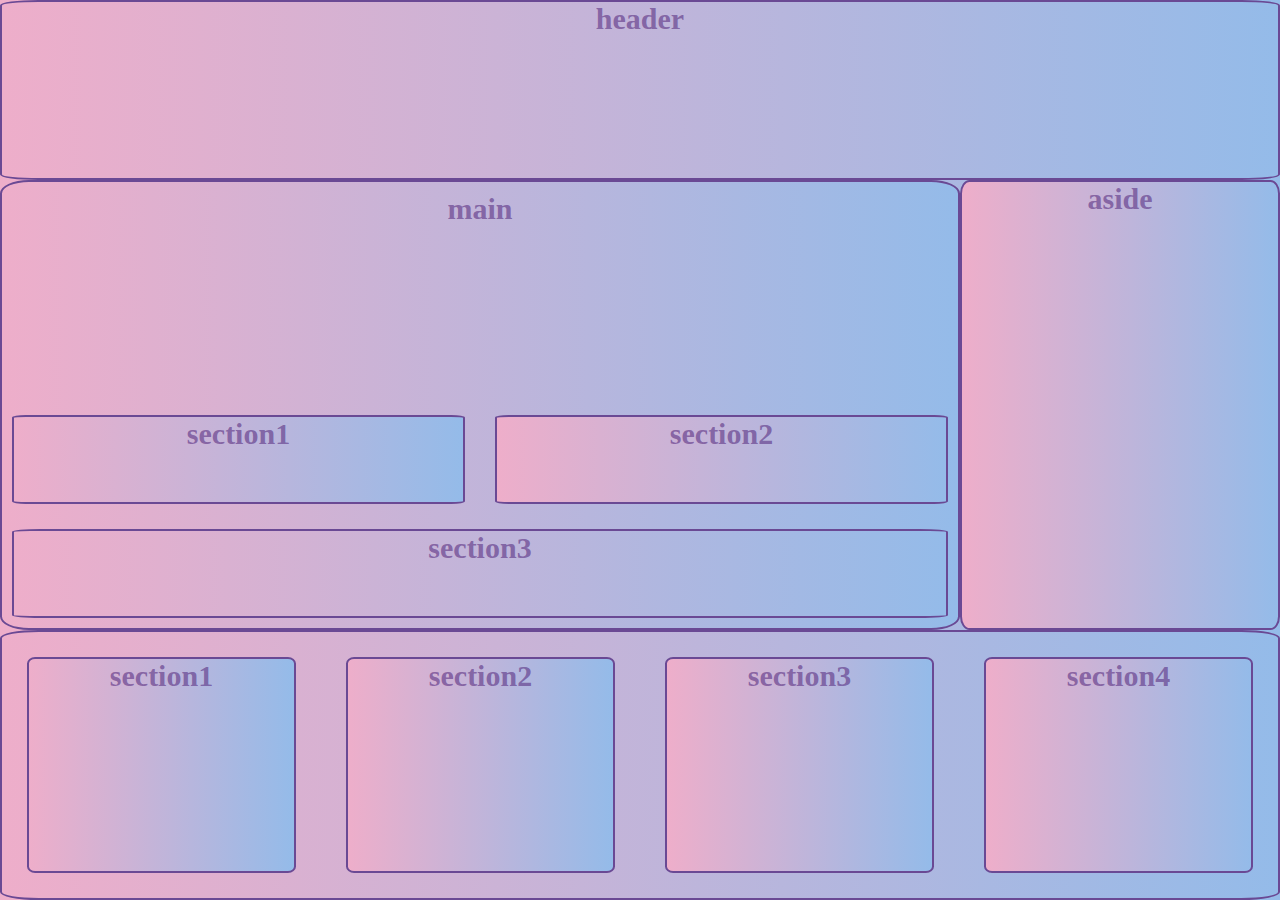
<file: 1/index.html>
<!DOCTYPE html>
<html>

<head>
    <title>Grids</title>
    <link rel="stylesheet" href="/1/assets/styles/normalize.css">
    <link rel="stylesheet" href="/1/assets/styles/style.css">
    <link rel="preconnect" href="https://fonts.googleapis.com">
    <link rel="preconnect" href="https://fonts.gstatic.com" crossorigin>
    <link href="https://fonts.googleapis.com/css2?family=Cabin+Sketch:wght@400;700family=Nerko+One&;900&display=swap"
        rel="stylesheet">
</head>

<body>
    <div class="container">
        <header>header</header>
        <main >
            <p> main</p>
            <section>section1</section>
            <section>section2</section>
            <section>section3</section>
        </main>
        <aside>aside</aside>
        <footer>
            <section>section1</section>
            <section>section2</section>
            <section>section3</section>
            <section>section4</section>
        </footer>
    </div>
</body>

</html>
</file>
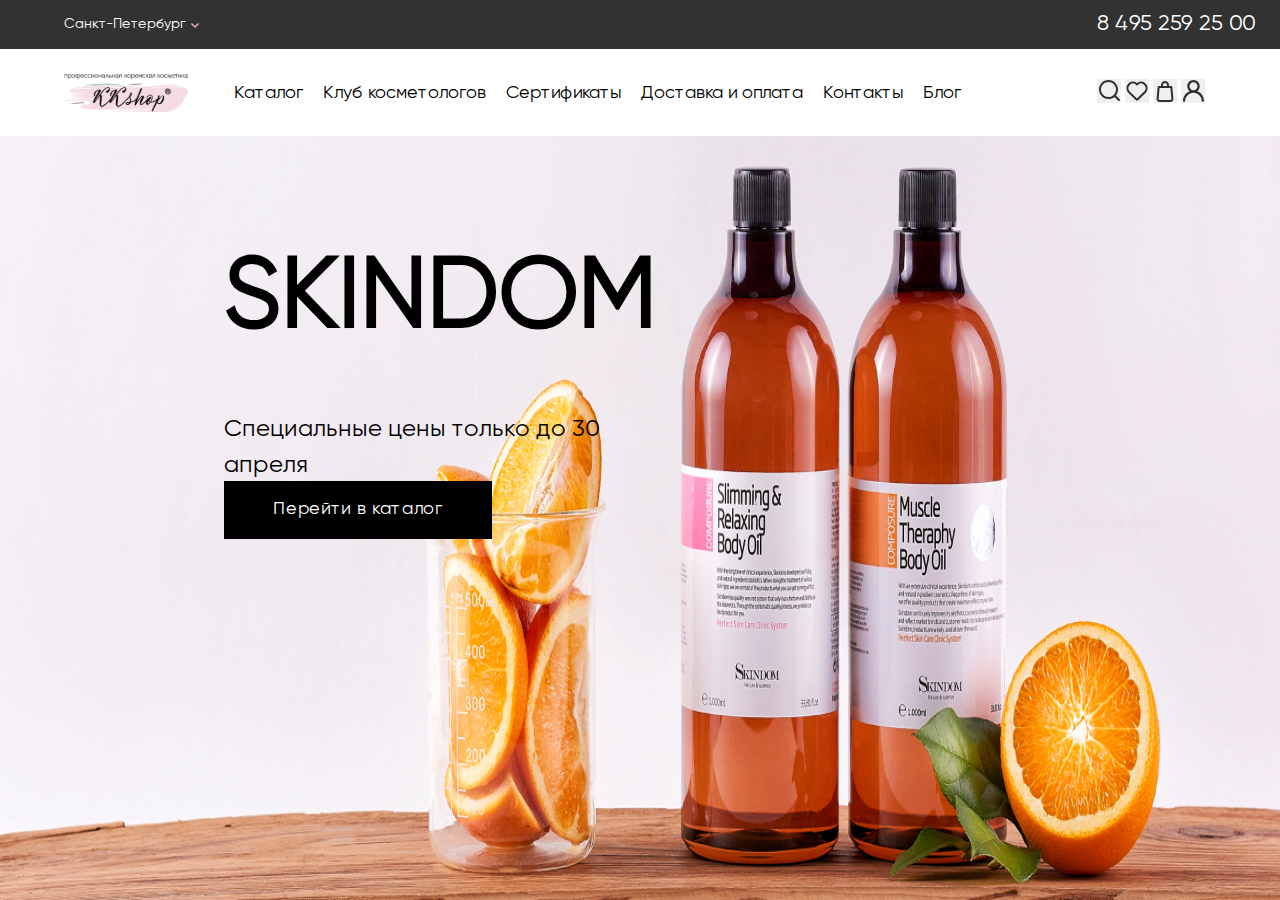
<file: 2/assets/index.html>
<!DOCTYPE html>
<html>

<head>
    <title>KK-Shop</title>
    <link rel="stylesheet" href="/1/assets/styles/normalize.css">
    <link rel="stylesheet" href="/2/assets/styles/style.css">

</head>

<body class="wrapper">
    <header>
        <div id="city"  class="font">Санкт-Петербург
            <img src="/2/assets/images/vector.svg" alt="Стрелка выпадающего списка"></div>
        <p  class="font">8 495 259 25 00</p>
    </header>
    <nav>
        <img src="/2/assets/images/logo.svg" alt="Лого">
        <div class="nav">
            <ul><a href="" class="font"> Каталог</a></ul>
            <ul><a href="" class="font">Клуб косметологов</a></ul>
            <ul><a href="" class="font">Сертификаты</a></ul>
            <ul><a href="" class="font">Доставка и оплата</a></ul>
            <ul><a href="" class="font">Контакты</a></ul>
            <ul><a href="" class="font">Блог</a></ul>
        </div>
        <div class="menu">
            <button></button>
            <button></button>
            <button></button>
            <button></button>
        </div>
    </nav>
    <main>
        <p class="font">SKINDOM</p>
        <p class="font">Специальные цены только до 30 апреля</p>
        <a class="font"> 
            Перейти в каталог
        </a>
    </main>
</body>

</html>
</file>
<file: 1/assets/styles/style.css>
*{ box-sizing: border-box;
        }
        body,
        html {
            background: linear-gradient(90deg, rgba(238, 174, 202, 1) 0%, rgba(148, 187, 233, 1) 100%);
            margin: 0;
        }

        .container {
            display: grid;
            width: 100vw;
            height: 100vh;

            grid-template-columns: 75% 25%;
            grid-template-rows: 1fr 2.5fr 1.5fr;
        }

        header,
        main,
        aside,
        footer,
        section {
            background: linear-gradient(90deg, rgba(238, 174, 202, 1) 0%, rgba(148, 187, 233, 1) 100%);
            border-radius: 3%;
            border: 2px solid rgb(106, 73, 148);

            text-align: center;
            font-family: 'Nerko One', cursive;
            font-weight: 700;
            font-size: 30px;
            color: rgba(85, 42, 126, 0.589);
        }

        header {
            grid-row: 1 / 2;
            grid-column: 1 / 3;
        }

        main {
            grid-row: 2 / 3;
            grid-column: 1 / 2;
        }

        aside {
            grid-row: 2 / 3;
            grid-column: 2 / 3;
        }

        footer {
            grid-column: 1 / 3;
            grid-row: 3 / 4;
        }

        main {
            display: grid;
            grid-template-columns: 1fr 1fr;
            grid-template-rows: 2fr 1fr 1fr;

            width: 100%;
            height: 100%;
            column-gap: 10px;
            row-gap: 5px;
        }

        main p {
            grid-row: 1 / 2;
            grid-column: 1 / 3;

            margin: 10px;
        }

        main section:nth-child(2) {
            grid-column: 1 / 2;
            grid-row: 2 / 3;

            margin: 10px;
        }

        main section:nth-child(3) {
            grid-column: 2 / 3;
            grid-row: 2 / 3;

            margin: 10px;
        }

        main section:last-child {
            grid-column: 1 / 3;
            grid-row: 3 / 4;

            margin: 10px;
        }

        footer {
            display: grid;
            grid-template-areas: "section1 section2 section3 section4";
            grid-template-columns: repeat(4, 1fr);
            grid-template-rows: 1fr;
        }

        footer section:nth-child(1n+1) {
            margin: 25px;
        }

        footer section:first-child {
            grid-area: section1;
        }

        footer section:nth-child(2) {
            grid-area: section2;
        }

        footer section:nth-child(3) {
            grid-area: section3;
        }

        footer section:last-child {
            grid-area: section4;
        }
</file>
<file: 2/assets/styles/style.css>
@font-face {
    font-family: 'Gilroy';
    src: url(/2/assets/fonts/GilroyRegular.woff);
}

* {
    box-sizing: border-box;
}

html,
body {
    margin: 0;
}


.wrapper {
    display: grid;
    width: 100vw;
    height: 100vh;
    grid: 49px 87px 1fr / 1fr;
}

header {
    grid-row: 1 / 2;
    grid-column: 1 / 2;

    display: grid;
    grid: 1fr / 5vw 160px 1fr 170px 1vw;

    background-color: #323232;
}

#city {
    grid-row: 1 /2;
    grid-column: 2 / 3;
    align-self: center;

    font-weight: 400;
    font-size: 14px;
    line-height: 150%;

    color: #FFFFFF;
}

header p:last-child {
    grid-row: 1 / 2;
    grid-column: -2 / -3;
    align-self: center;

    margin: 0;

    font-weight: 400;
    font-size: 22px;
    line-height: 150%;

    color: #FFFFFF;
}

nav {
    grid-row: 2 / 3;
    grid-column: 1 / 2;

    display: grid;
    grid: 1fr / 5vw 160px 1fr 170px 1vw;
}

nav img {
    grid-row: 1 / 2;
    grid-column: 2 / 3;
    align-self: center;
}

.nav {
    grid-row: 1 / 2;
    grid-column: 3 / 4;
    align-self: center;

    display: flex;
    justify-content: flex-start;
}

.nav ul {
    padding: 10px;
    margin: 0;

    font-weight: 400;
    font-size: 18px;
    line-height: 150%;
}

.menu {
    grid-row: 1 / 2;
    grid-column: -2 / -3;
    align-self: center;
}

.menu button {
    box-sizing: border-box;
    border: none;
    height: 24px;
    width: 24px;
    border-radius: 0px;
}

.menu button:first-child {
    background-image: url(/2/assets/images/icon_search.svg);
}

.menu button:nth-child(2) {
    background-image: url(/2/assets/images/icon_heart.svg);
}

.menu button:nth-child(3) {
    background-image: url(/2/assets/images/bag.svg);
}

.menu button:nth-child(4) {
    background-image: url(/2/assets/images/icon_profile.svg);
}

main {
    grid-row: 3 / 4;
    grid-column: 1 / 2;

    display: grid;
    grid: 90px 18vh 4.31vh 6vh 6.96vh 1fr/ 5vw 160px 34vw 1fr;
    background-image: url(/2/assets/images/main_foto.jpg);
    background-size: 100% 100% ; 
}

main p:first-child {
    grid-row: 2 / 3;
    grid-column: 3 / 4;

    margin: 0;

    font-weight: 600;
    font-size: 99px;
    line-height: 150%;

    color: #000000;
}

main p:nth-child(2) {
    grid-row: 3 / 4;
    grid-column: 3 / 4;

    margin: 0;
    padding-top: 2.5vh;

    font-weight: 400;
    font-size: 24px;
    line-height: 150%;

    color: #000000;
}

main a {
    grid-row: 5 / 6;
    grid-column: 3 / 4;
    display: flex;

    justify-content: center;
    align-items: center;

    width: 268px;
    height: 58px;

    font-weight: 400;
    font-size: 18px;
    line-height: 150%;
    letter-spacing: 0.0375em;

    background-color: #000000;
    color: #FFFFFF;
}

a {
    text-decoration: none;
    color: black;
}
.font {
    font-family: 'Gilroy', sans-serif;
}
</file>
